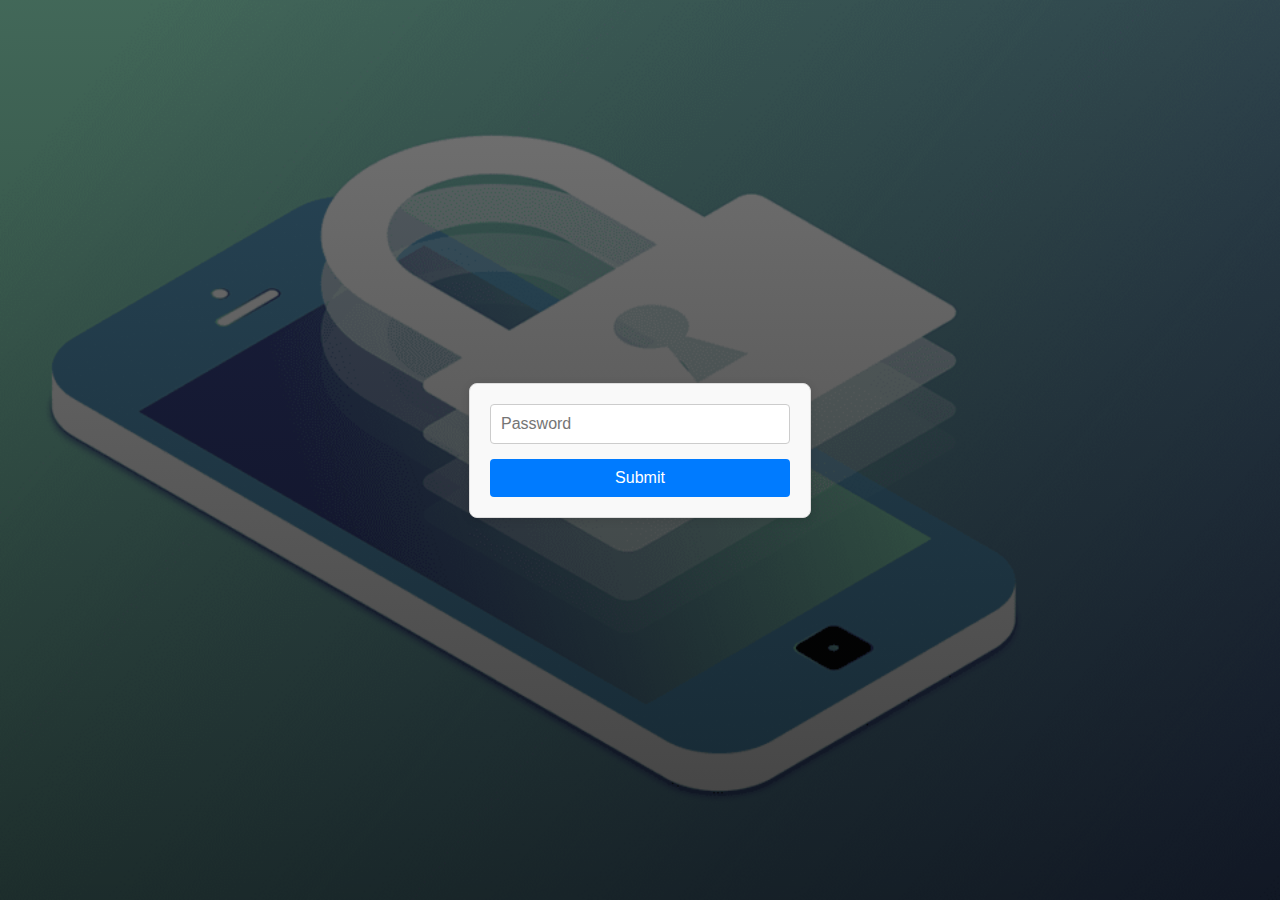
<file: index.html>
<!DOCTYPE html>
<html lang="en">
<head>
    <meta charset="UTF-8">
    <meta name="viewport" content="width=device-width, initial-scale=1.0">
    <title>Salima Duale</title>
    <link rel="stylesheet" href="styles.css">
</head>
<body class="blocked">
    
    <form action="fixed.html" class="passform" onsubmit="return passcheck()">
        <input type="password" required id="pass1" placeholder="Password">
        
        <input type="submit">
    </form>

    <script>
        var password = "dualeoverzanten";

        function passcheck(){
            if(document.getElementById('pass1').value != password) {
                alert('Verkeerde wachtwoord, probeer nogmaals.')
                return false;
            }
            if(document.getElementById('pass1').value == password) {
            }
        }
    </script>
</body>
</html>
</file>
<file: styles.css>
/* Set up */
body {
    font-family: 'Poppins', sans-serif;
    margin: 0;
    padding: 0;

    background-image: linear-gradient(rgba(9, 9, 9, 0.557), rgba(0, 0, 0, 0.75)), url(sdd.png);
    background-repeat: no-repeat;
    background-size: cover;
    background-position: center;
    display: flex;
    justify-content: center;
    align-items: center;
    height: 100vh;
}

.body{
    font-family: 'Poppins', sans-serif;
    margin: 0;
    padding: 0;

    background-image: linear-gradient(rgba(9, 9, 9, 0.557), rgba(0, 0, 0, 0.75)), url(sD.png);
    background-repeat: no-repeat;
    background-size: cover;
    background-position: center;
    display: flex;
    justify-content: center;
    align-items: center;
    height: 100vh;
}

.bod {
    font-family: 'Poppins', sans-serif;
    margin: 0;
    padding: 0;

    background-image: linear-gradient(rgba(9, 9, 9, 0.557), rgba(0, 0, 0, 0.75)), url(sd.jpg);
    background-repeat: no-repeat;
    background-size: cover;
    background-position: center;
    display: flex;
    justify-content: center;
    align-items: center;
    height: 100vh;
}

.blocked {
    font-family: 'Poppins', sans-serif;
    margin: 0;
    padding: 0;

    background-image: linear-gradient(rgba(9, 9, 9, 0.557), rgba(0, 0, 0, 0.75)), url(image.png);
    background-repeat: no-repeat;
    background-size: cover;
    background-position: center;
    display: flex;
    justify-content: center;
    align-items: center;
    height: 100vh;
}


.passform {
    display: flex;
    flex-direction: column;
    width: 300px;
    margin: 0 auto;
    padding: 20px;
    border: 1px solid #ddd;
    border-radius: 8px;
    background-color: #f9f9f9;
    box-shadow: 0 2px 10px rgba(0, 0, 0, 0.1);
}

.passform input[type="password"] {
    padding: 10px;
    margin-bottom: 15px;
    border: 1px solid #ccc;
    border-radius: 4px;
    font-size: 16px;
    outline: none;
    transition: border-color 0.3s ease;
}

.passform input[type="password"]:focus {
    border-color: #007bff;
}

.passform input[type="submit"] {
    padding: 10px;
    border: none;
    border-radius: 4px;
    background-color: #007bff;
    color: white;
    font-size: 16px;
    cursor: pointer;
    transition: background-color 0.3s ease;
}

.passform input[type="submit"]:hover {
    background-color: #0056b3;
}




.container {
    text-align: center;
    background-color: rgba(255, 255, 255, 0.097);
    padding: 50px;
    border-radius: 20px;
    box-shadow: 0 15px 25px rgba(0, 0, 0, 0.6);
    position: relative; /* Ensure container is relative for absolute positioning of buttons */
}

h1 {
    font-size: 2.5rem;
    color: #fff;
    margin-bottom: 40px;
}

.button-container {
    position: relative; /* Container to hold buttons */
    height: 100px; /* Ensure enough height */
}

input[type="button"] {
    background-color: #4CAF50; /* Green */
    color: white;
    padding: 15px 32px;
    text-align: center;
    text-decoration: none;
    display: inline-block;
    font-size: 18px;
    border: none;
    border-radius: 50px;
    box-shadow: 0 12px 16px 0 rgba(0, 0, 0, 0.24), 0 17px 50px 0 rgba(0, 0, 0, 0.19);
    transition: background-color 0.3s ease, transform 0.2s ease;
    cursor: pointer;
    position: absolute; /* Ensure buttons are absolutely positioned */
}

#yes-button {
    left: 50%;
    transform: translateX(-120%);
}

#no-button {
    left: 50%;
    transform: translateX(20%);
    transition: all 0.3s ease;
}


.button-container {
    text-align: center;
}

#next-button {
    background: linear-gradient(45deg, #05d9fa, #3f5f59);
    border: none;
    color: white;
    padding: 15px 40px;
    font-size: 18px;
    border-radius: 50px;
    cursor: pointer;
    box-shadow: 0 4px 15px rgba(0, 0, 0, 0.2);
    transition: transform 0.3s ease, box-shadow 0.3s ease;
    text-transform: uppercase;
    letter-spacing: 1.5px;
}

#next-button:hover {
    transform: translateY(-3px);
    box-shadow: 0 8px 20px rgba(0, 0, 0, 0.3);
    background: linear-gradient(45deg, #72d80c, #98bc71); /* Nieuwe hover-kleuren */
}

#next-button:active {
    transform: translateY(1px);
    box-shadow: 0 3px 10px rgba(0, 0, 0, 0.2);
}

h2 {
    font-size: 1.5rem;
    color: #f1f1f1;
    margin-bottom: 15px;
}

p {
    font-size: 1.1rem;
    color: #dddddd;
    margin-bottom: 40px;
}
</file>
